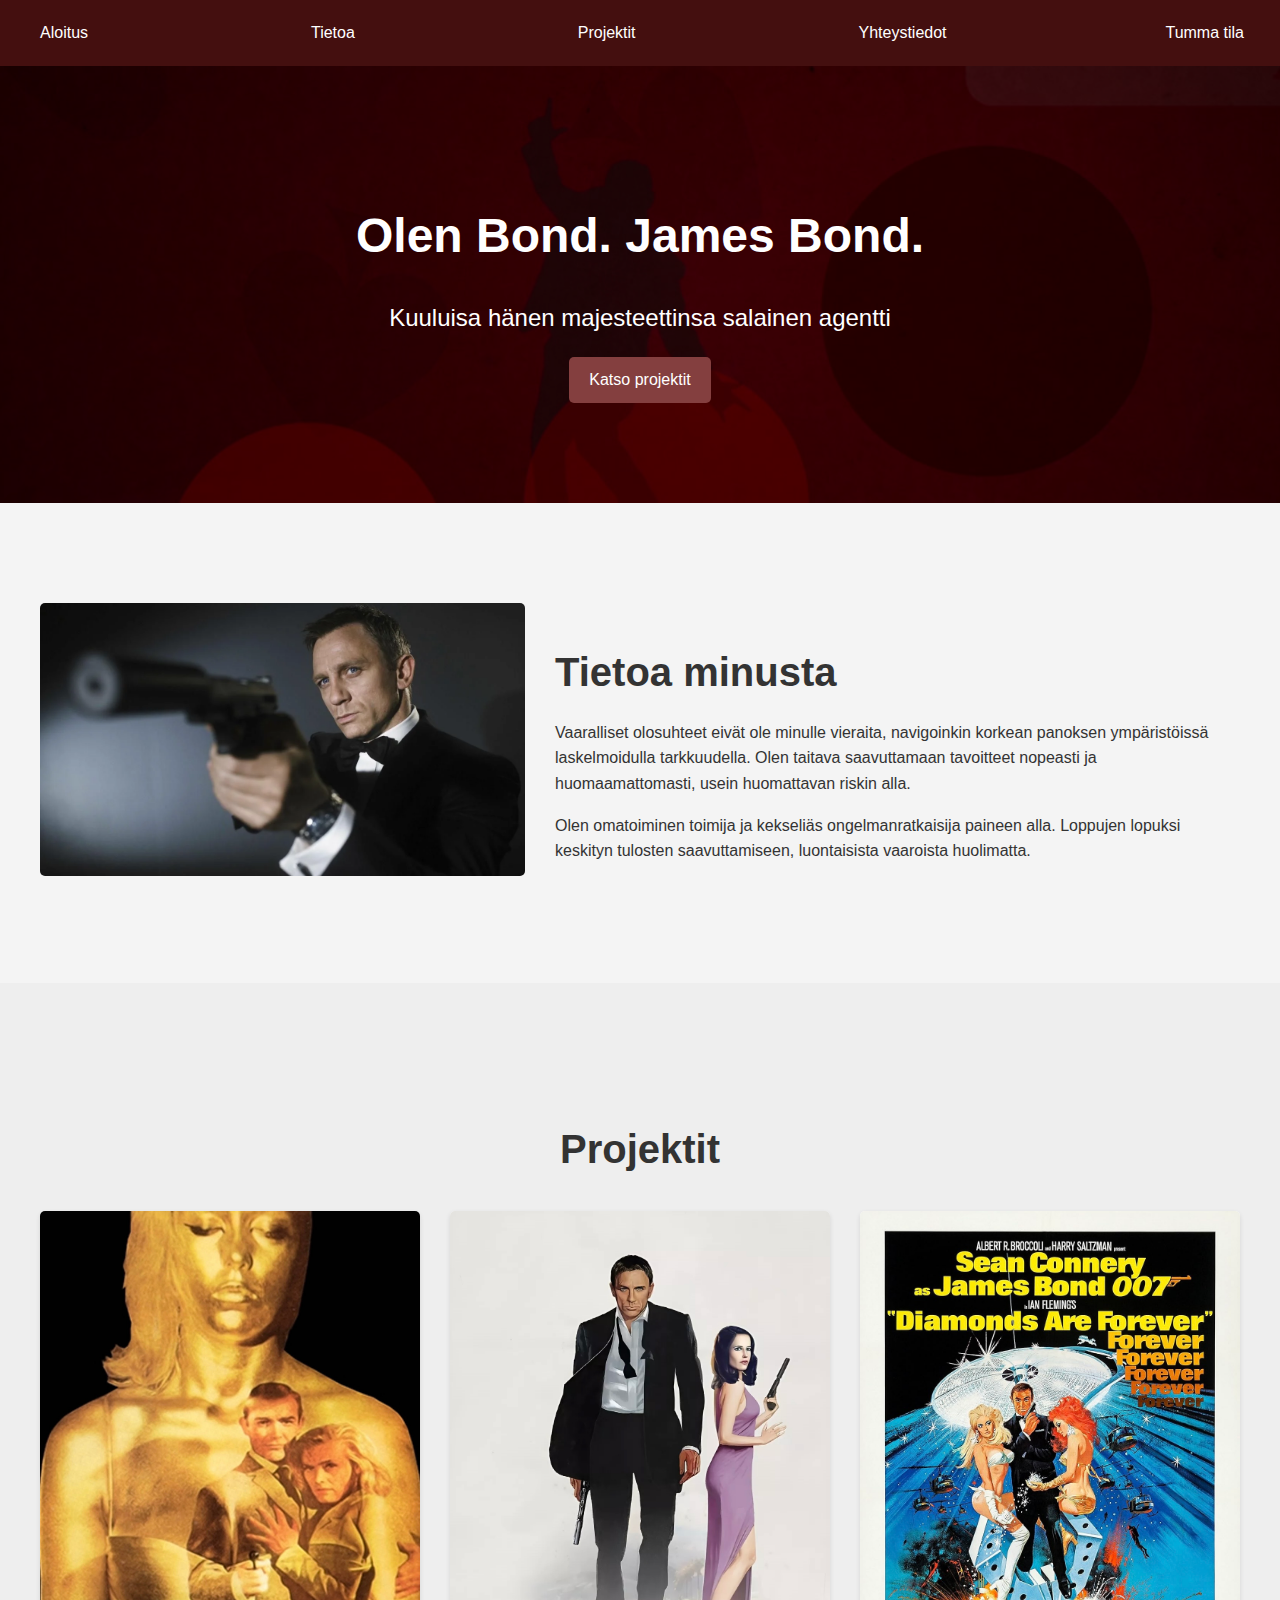
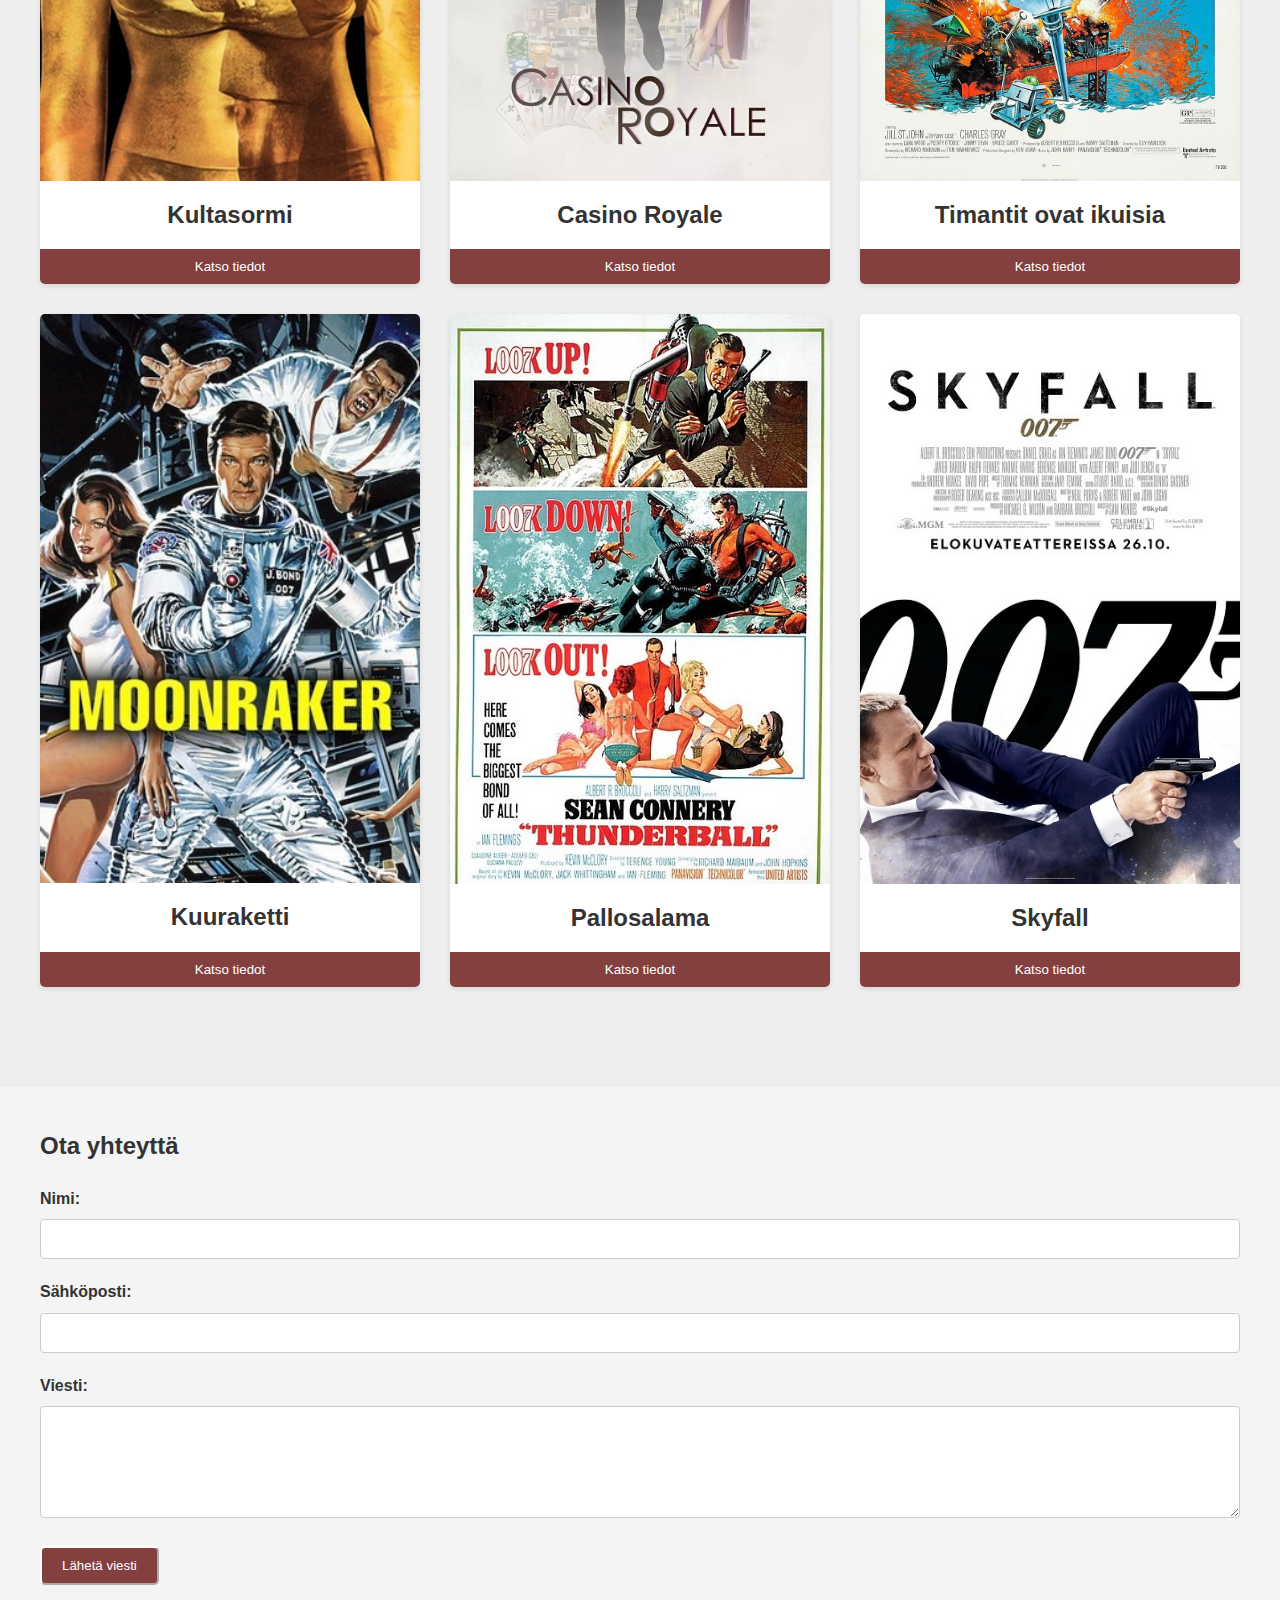
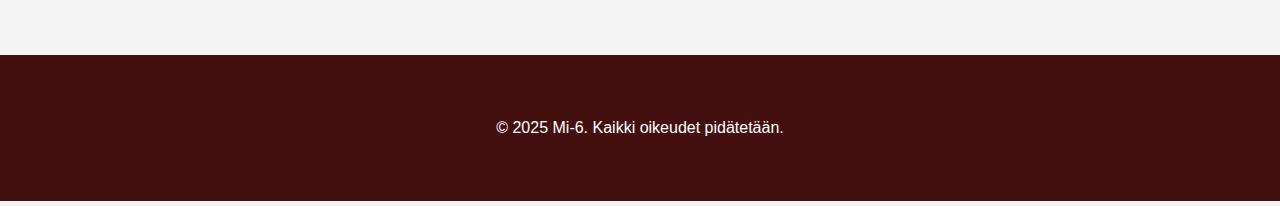
<file: 007-portfolio-sivu/index.html>
<!DOCTYPE html>
<html lang="fi">
<head>
    <meta charset="UTF-8">
    <meta name="viewport" content="width=device-width, initial-scale=1.0">
    <title>Portfolio</title>
    <link rel="stylesheet" href="styles.css">
</head>
<body>
    <header>
        <nav class="desktop-nav">
            <a href="#hero">Aloitus</a>
            <a href="#about">Tietoa</a>
            <a href="#projects">Projektit</a>
            <a href="#contact">Yhteystiedot</a>
            <button id="theme-toggle">Tumma tila</button>
        </nav>
        <div class="mobile-nav">
            <button class="hamburger">☰</button>
            <div class="mobile-nav-links">
                <a href="#hero">Aloitus</a>
                <a href="#about">Tietoa</a>
                <a href="#projects">Projektit</a>
                <a href="#contact">Yhteystiedot</a>
                <button id="theme-toggle-mobile">Tumma tila</button>
            </div>
        </div>
    </header>

    <main>
        <section id="hero" class="hero">
            <div class="hero-content">
                <h1>Olen Bond. James Bond.</h1>
                <p>Kuuluisa hänen majesteettinsa salainen agentti</p>
                <a href="#projects" class="button">Katso projektit</a>
            </div>
        </section>

        <section id="about" class="about">
            <div class="container">
                <div class="about-image">
                    <img src="images/gun1.webp" alt="Profiilikuva">
                </div>
                <div class="about-text">
                    <h2>Tietoa minusta</h2>
                    <p>Vaaralliset olosuhteet eivät ole minulle vieraita, navigoinkin korkean panoksen ympäristöissä laskelmoidulla tarkkuudella. Olen taitava saavuttamaan tavoitteet nopeasti ja huomaamattomasti, usein huomattavan riskin alla. </p>
                    <p>Olen omatoiminen toimija ja kekseliäs ongelmanratkaisija paineen alla. Loppujen lopuksi keskityn tulosten saavuttamiseen, luontaisista vaaroista huolimatta.</p>
                </div>
            </div>
        </section>

        <section id="projects" class="projects">
            <div class="container">
                <h2>Projektit</h2>
                <div class="project-grid">
                    <div class="project-card">
                        <img class="project-pic" src="images/Goldfinger 2.jpg" alt="Kultasormi">
                        <h3>Kultasormi</h3>
                        <button class="project-details-btn" data-modal="modal1">Katso tiedot</button>
                    </div>
                    <div class="project-card">
                        <img class="project-pic" src="images/casino.jpeg" alt="Casino Royale">
                        <h3>Casino Royale</h3>
                        <button class="project-details-btn" data-modal="modal2">Katso tiedot</button>
                    </div>
                    <div class="project-card">
                        <img class="project-pic" src="images/diamonds 2.jpg" alt="Timantit ovat ikuisia">
                        <h3>Timantit ovat ikuisia</h3>
                        <button class="project-details-btn" data-modal="modal3">Katso tiedot</button>
                    </div>
                    <div class="project-card">
                        <img class="project-pic" src="images/moonraker 2.jpg" alt="Kuuraketti">
                        <h3>Kuuraketti</h3>
                        <button class="project-details-btn" data-modal="modal3">Katso tiedot</button>
                    </div>
                    <div class="project-card">
                        <img class="project-pic" src="images/thunderball 2.jpg" alt="Pallosalama">
                        <h3>Pallosalama</h3>
                        <button class="project-details-btn" data-modal="modal3">Katso tiedot</button>
                    </div>
                    <div class="project-card">
                        <img class="project-pic" src="images/skyfall 2.jpg" alt="Skyfall">
                        <h3>Skyfall</h3>
                        <button class="project-details-btn" data-modal="modal3">Katso tiedot</button>
                    </div>
                    </div>
            </div>
        </section>

        <section id="contact">
            <div class="container">
                <h2>Ota yhteyttä</h2>
                <form>
                    <div class="form-group">
                        <label for="name">Nimi:</label>
                        <input type="text" id="name" name="name" required>
                    </div>
                    <div class="form-group">
                        <label for="email">Sähköposti:</label>
                        <input type="email" id="email" name="email" required>
                    </div>
                    <div class="form-group">
                        <label for="message">Viesti:</label>
                        <textarea id="message" name="message" rows="5" required></textarea>
                    </div>
                    <button type="submit" class="button">Lähetä viesti</button>
                </form>
            </div>
        </section>
    </main>

    <footer>
        <div class="container">
            <p>&copy; 2025 Mi-6. Kaikki oikeudet pidätetään.</p>
        </div>
    </footer>

    <button id="back-to-top" class="back-to-top">To top</button>

    <script src="script.js"></script>
</body>
</html>
</file>
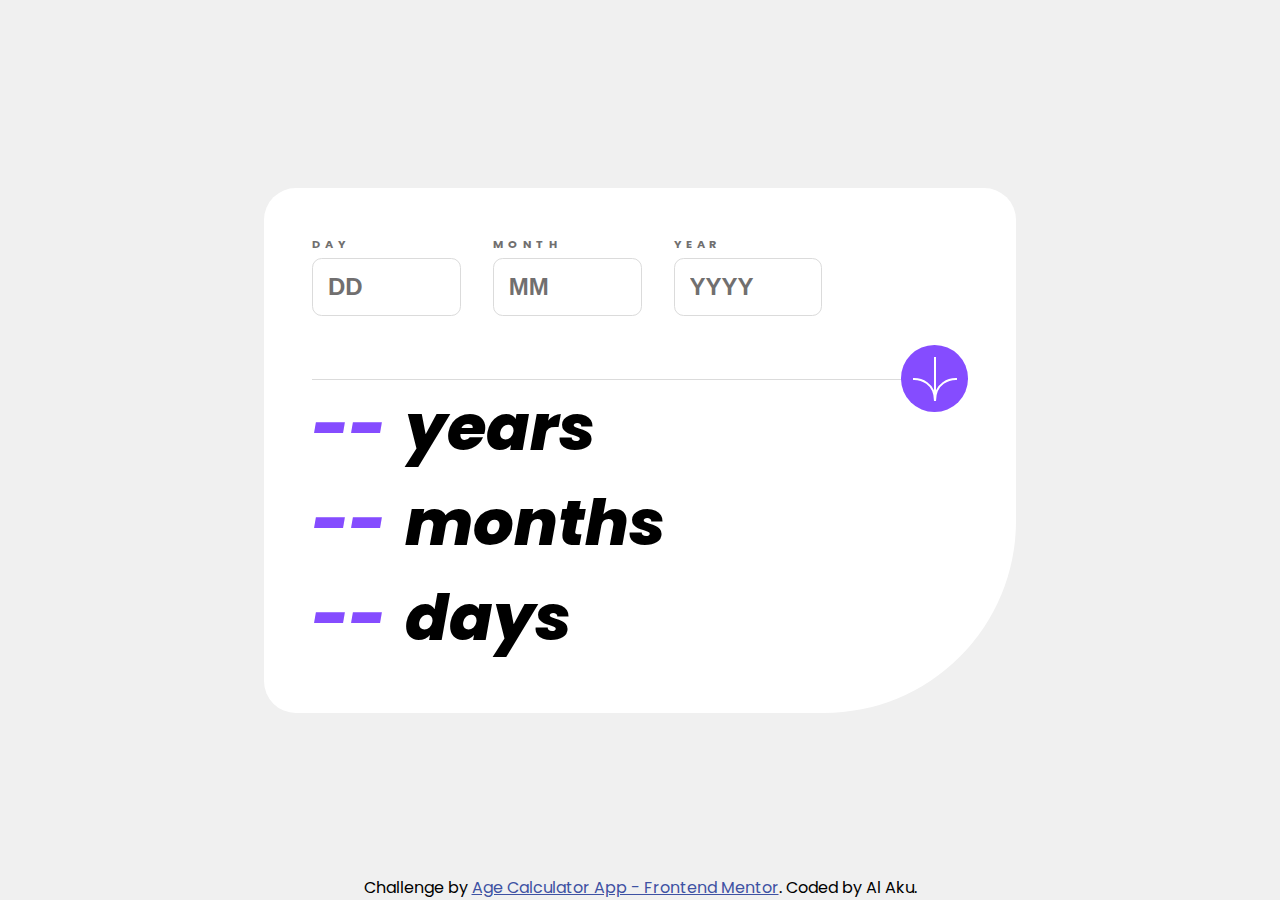
<file: age-calculator/index.html>
<!DOCTYPE html>
<html lang="en">
	<head>
		<meta charset="UTF-8" />
		<meta name="viewport" content="width=device-width, initial-scale=1.0" /> <!-- displays site properly based on user's device -->

		<link rel="icon" type="image/png" sizes="32x32" href="./assets/images/favicon-32x32.png"/>
		<link rel="preconnect" href="https://fonts.googleapis.com" />
		<link rel="preconnect" href="https://fonts.gstatic.com" crossorigin />
		<link href="https://fonts.googleapis.com/css2?family=Poppins:ital,wght@0,400;1,800&display=swap" rel="stylesheet"/>
		<link rel="stylesheet" href="style.css" />
		<title>Frontend Mentor | Age calculator app</title>

		<!-- Feel free to remove these styles or customise in your own stylesheet 👍 -->
	</head>
	<body>
		<main>
			<div class="container">
				<div class="inputs">
					<div class="day-input">
						<label for="day" id="day-label">Day</label>
						<input type="number" name="day" id="day" placeholder="DD" />
						<span class="error-day">Must be a valid day</span>
					</div>
					<div class="month-input">
						<label for="month" id="month-label">Month</label>
						<input type="number" name="month" id="month" placeholder="MM" />
						<span class="error-month">Must be a valid month</span>
					</div>
					<div class="year-input">
						<label for="year" id="year-label">Year</label>
						<input type="number" name="year" id="year" placeholder="YYYY" />
						<span class="error-year">Must be in the past</span>
					</div>
				</div>
				<div class="middle">
					<div class="line"></div>
					<button id="submitBtn" title="Submit" class="circle">
						<img src="./assets/images/icon-arrow.svg" alt="submit arrow" />
					</button>
				</div>
				<div class="results">
					<div class="result">
						<span id="years-result">--</span>
						<items>years</items>
					</div>
					<div class="result">
						<span id="months-result">--</span>
						<items>months</items>
					</div>
					<div class="result">
						<span id="days-result">--</span>
						<items>days</items>
					</div>
				</div>
			</div>
			<footer>
				Challenge by
				<a href="https://www.frontendmentor.io/challenges/age-calculator-app-dF9DFFpj-Q" target="_blank">Age Calculator App - Frontend Mentor</a>. 
				Coded by Al Aku</a>.
			</footer>
		</main>
		<script src="script.js"></script>
	</body>
</html>
</file>
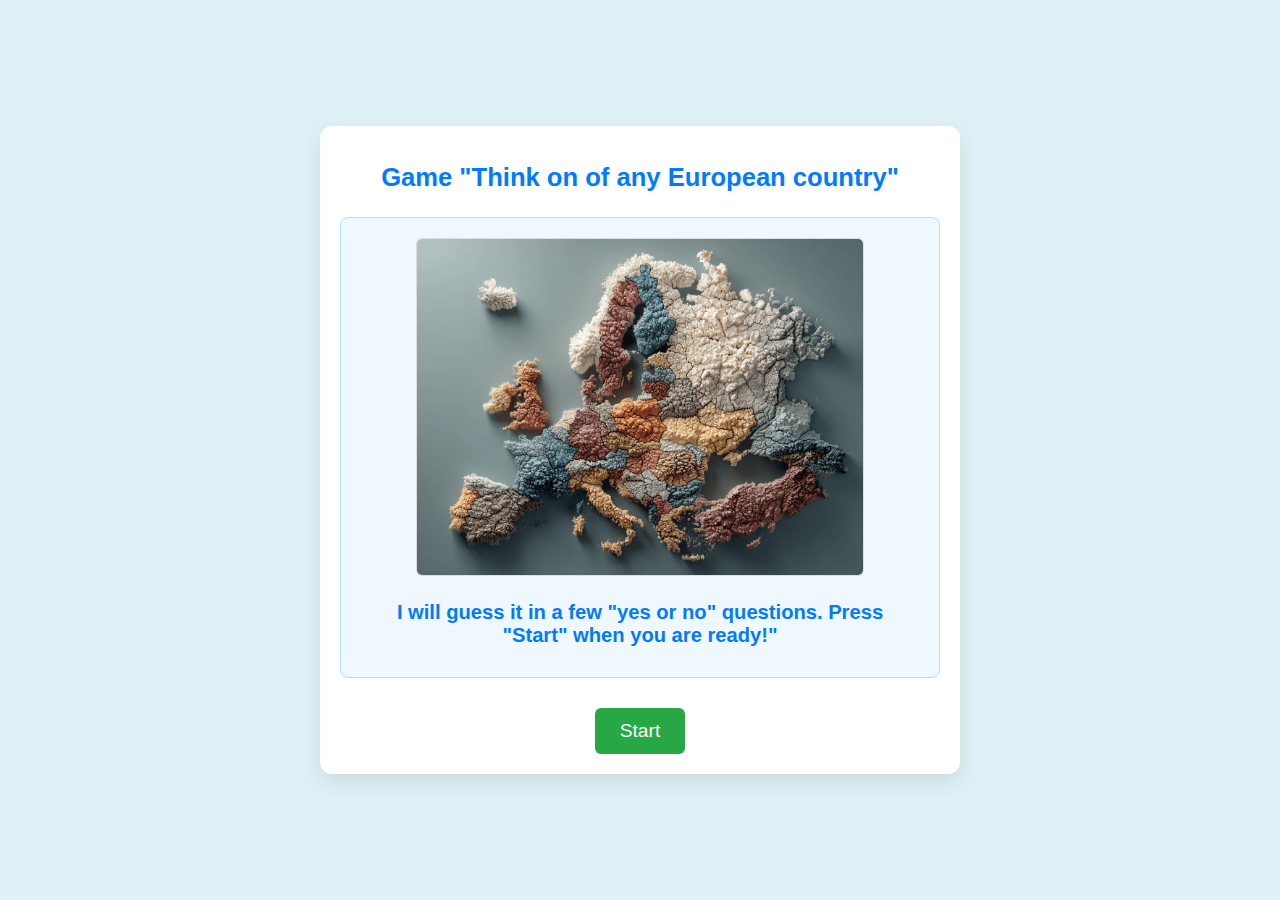
<file: europa-pa/index.html>
<!DOCTYPE html>
<html lang="en">
<head>
    <meta charset="UTF-8">
    <meta name="viewport" content="width=device-width, initial-scale=1.0">
    <title>Europa-pa</title>
    <link rel="stylesheet" href="style.css" />
</head>
<body>
    <div class="quiz-container">
        <h1>Game "Think on of any European country"</h1>

        <div id="question-container" class="question-box">
            <img id="question-image" src="images/start.png" alt="Question picture">
            <p id="question-text">I will guess it in a few "yes or no" questions. Press "Start" when you are ready!"</p>
            <p id="emoji" class="hidden"></p>
        </div>

        <div id="answers-container" class="answer-option hidden">
            <input type="radio" id="yesOption" name="answer" value="Yes">
            <label for="yesOption">Yes</label>
            <input type="radio" id="noOption" name="answer" value="No">
            <label for="noOption">No</label>
        </div>

        <button id="submit-btn" class="button hidden">Answer</button>
        <button id="start-restart-btn" class="button">Start</button>
    </div>

<script src="script.js"></script>   
</body>
</html>
</file>
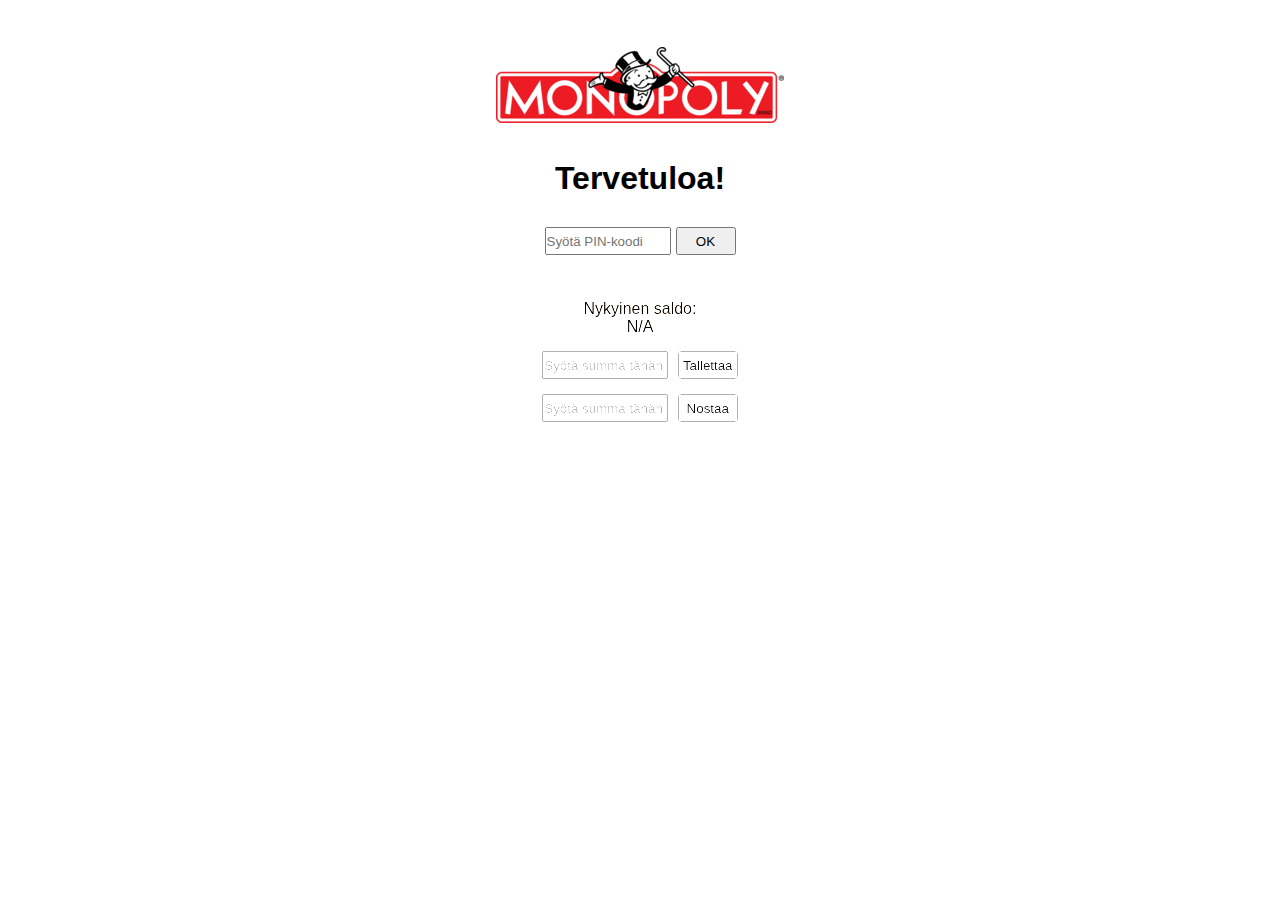
<file: pankkiautomaati/index.html>
<!DOCTYPE html>
<html lang="en">
<head>
    <meta charset="UTF-8">
    <meta name="viewport" content="width=device-width, initial-scale=1.0">
    <link rel="stylesheet" href="styles.css">
    <title>Pankkiautomaatti-simulaattori</title>
</head>
<body>
    <main>
    <div class="atm">
        <header></header>
        <h1>Tervetuloa!</h1>
        <input type="password" class="pinInput" placeholder="Syötä PIN-koodi" /><button id="pinBtn" class="pinButton">OK</button>
    <div id="moneyActions">
        <p class="viesti"> Nykyinen saldo: </p> <div id="saldo"><p id="saldo">N/A</p></div>
        <input type="text"  id="talletusSumma" class="moneyInput" placeholder="Syötä summa tähän"/>
        <button class="moneyButton" id="talletaBtn">Tallettaa</button>
        <input type="text" id="nostoSumma" class="moneyInput" placeholder="Syötä summa tähän" />
        <button class="moneyButton" id="nostaBtn">Nostaa</button>
    </div>
    <div id="viesti" class="message"></div>
    </div>
    <script src="script.js"></script>
</main>
</body>
</html>
</file>
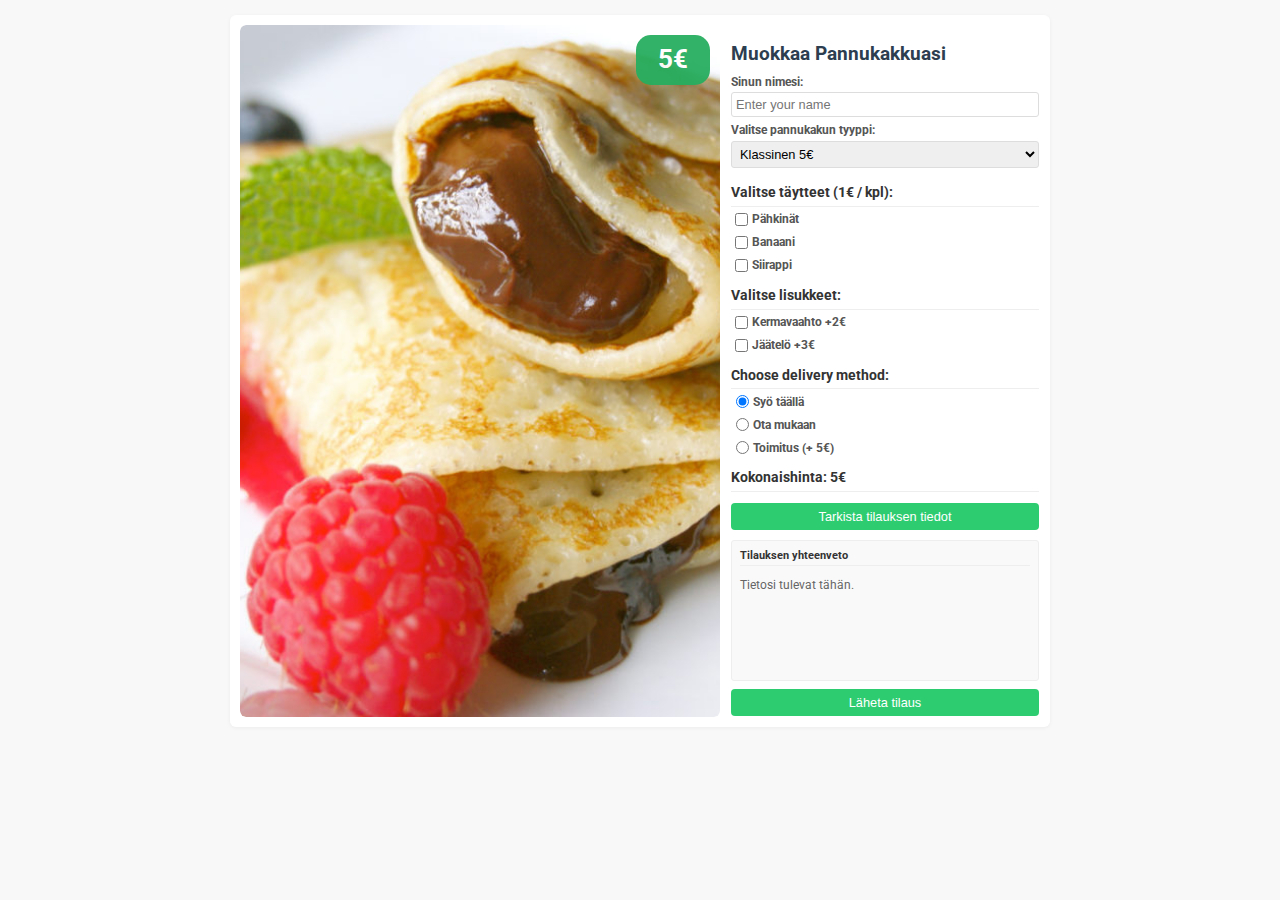
<file: pannukakku/index.html>
<!DOCTYPE html>
<html lang="en">
  <head>
    <meta charset="UTF-8" />
    <title>Tilaa pannukakku</title>
    <link rel="stylesheet" href="style.css" />
  </head>
  <body>
    <div class="container">
      <div class="image-container">
        <img src="crepes.jpg" alt="Delicious pancakes" />
        <div class="price-banner"><span id="totalPrice">5€</span></div>
      </div>

      <div class="form-container">
        <h2>Muokkaa Pannukakkuasi</h2>

        <form id="pancakeForm">
          <!-- Asiakkaan nimi -->
          <label for="customerName">Sinun nimesi:</label>
          <input type="text" id="customerName" placeholder="Enter your name" />

          <!-- Pannukakun tyyppi -->
          <label for="type">Valitse pannukakun tyyppi:</label>
          <select id="type">
            <option data-price="5">Klassinen 5€</option>
            <option data-price="6">Suklaa 6€</option>
            <option data-price="7">Mustikka 7€</option>
          </select>

          <!-- Täytteet -->
          <h3>Valitse täytteet (1€ / kpl):</h3>
          <label><input type="checkbox" class="topping" data-price="1" /> Pähkinät
          </label>
          <label
            ><input type="checkbox" class="topping" data-price="1" /> Banaani
          </label>
          <label
            ><input type="checkbox" class="topping" data-price="1" /> Siirappi
          </label>

          <!-- Lisukkeet -->
          <h3>Valitse lisukkeet:</h3>
          <label><input type="checkbox" class="extra" data-price="2" /> Kermavaahto +2€</label>
          <label><input type="checkbox" class="extra" data-price="3" /> Jäätelö +3€</label>

          <!-- Toimitustapa -->
          <h3>Choose delivery method:</h3>
          <label><input
              type="radio"
              name="delivery"
              class="delivery"
              data-price="0"
              checked
            />
            Syö täällä</label>
          <label><input
              type="radio"
              name="delivery"
              class="delivery"
              data-price="0"
            />
            Ota mukaan</label>
          <label><input
              type="radio"
              name="delivery"
              class="delivery"
              data-price="5"
            />
            Toimitus (+ 5€)</label>

          <!-- Kokonaishinnan näyttäminen -->
          <h3>Kokonaishinta: <span id="totalPriceDisplay">5€</span></h3>

          <!-- Tarkista tilaus -nappi -->
          <button type="button" id="seeOrder">Tarkista tilauksen tiedot</button>
        </form>

        <!-- Tilauksen yhteenvedon esittäminen -->
        <div id="orderSummary">
          <h3>Tilauksen yhteenveto</h3>
          <p id="summaryText">Tietosi tulevat tähän.</p>
        </div>

        <button type="button" id="sendOrder">Läheta tilaus</button>

      </div>
    </div>

    <script src="script.js"></script>
  </body>
</html>
</file>
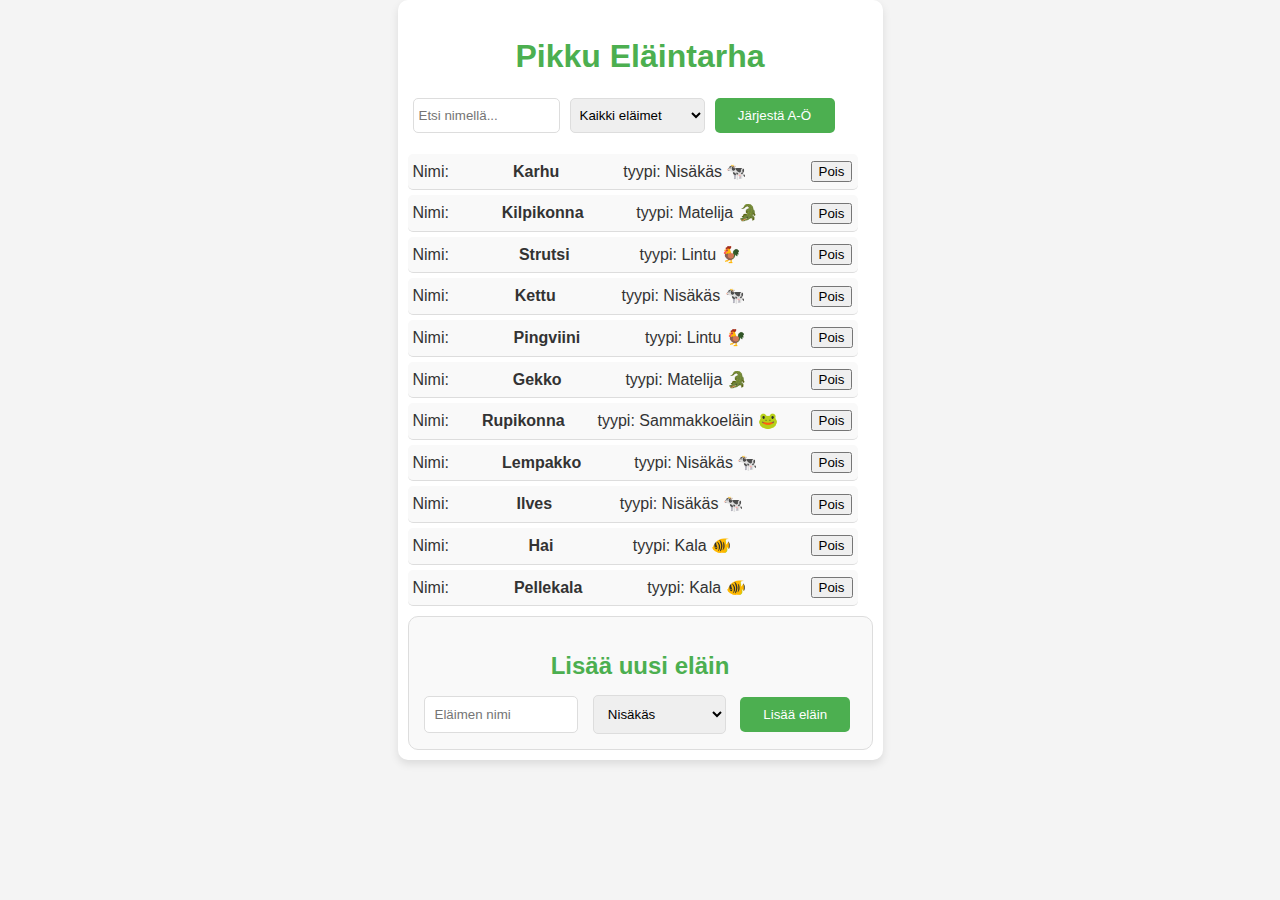
<file: pikku_eläintarha/index.html>
<!DOCTYPE html>
<html lang="fi">
  <head>
    <meta charset="UTF-8" />
    <meta name="viewport" content="width=device-width, initial-scale=1.0" />
    <title>Pikku Eläintarha</title>
    <link rel="icon" href="favicon.png" type="image/png" />
    <link rel="stylesheet" href="style.css" />
    <script src="script.js" defer></script>
  </head>
  <body>
    <div class="container">
      <h1>Pikku Eläintarha</h1>

      <!-- Haku ja suodatus osio -->
      <div class="controls">
        <input type="text" id="searchAnimal" placeholder="Etsi nimellä..." />
        <select id="filterType">
          <option value="Kaikki">Kaikki eläimet</option>
          <option value="Nisäkäs">Nisäkkäät</option>
          <option value="Lintu">Linnut</option>
          <option value="Matelija">Matelijat</option>
          <option value="Sammakkoeläin">Sammakkoeläimet</option>
          <option value="Kala">Kalat</option>
        </select>
        <button id="sortAnimals">Järjestä A-Ö</button>
      </div>

      <!-- Eläinten listanäkymä -->
      <ul id="animalList"></ul>

      <!-- Uuden eläimen lisääminen -->
      <div class="add-animal">
        <h2>Lisää uusi eläin</h2>
        <input type="text" id="newAnimalName" placeholder="Eläimen nimi" />
        <select id="newAnimalType">
          <option value="Nisäkäs">Nisäkäs</option>
          <option value="Lintu">Lintu</option>
          <option value="Matelija">Matelija</option>
          <option value="Sammakkoeläin">Sammakkoeläin</option>
          <option value="Kala">Kala</option>
        </select>
        <button id="addAnimal">Lisää eläin</button>
      </div>
    </div>
  </body>
</html>
</file>
<file: 007-portfolio-sivu/styles.css>
body {
    font-family: sans-serif;
    margin: 0;
    line-height: 1.6;
    background-color: #f4f4f4;
    color: #333;
    transition: background-color 0.3s ease, color 0.3s ease;
}
.dark-mode {
    background-color: #333;
    color: #f4f4f4;
}

.container {
    max-width: 1200px;
    margin: 0 auto;
    padding: 20px;
    
}

header {
    background-color: #440f0f;
    color: #440f0f;
    padding: 1rem 0;
    position: sticky;
    top: 0;
    z-index: 100;
}

nav.desktop-nav {
    display: flex;
    justify-content: space-between;
    align-items: center;
    padding: 0 20px;
}

nav.desktop-nav a {
    color: #fff;
    text-decoration: none;
    margin-left: 20px;
}

nav.desktop-nav a:hover {
    text-decoration: underline;
}

nav.desktop-nav button {
    background: none;
    color: #fff;
    border: none;
    padding: 0.5rem 1rem;
    cursor: pointer;
    font-size: 1rem;
}

nav.desktop-nav button:hover {
    text-decoration: underline;
}

.mobile-nav {
    display: none;
    background-color: #440f0f;
    color: #fff;
    padding: 1rem 20px;
    position: relative;
}

.hamburger {
    background: none;
    color: #fff;
    border: none;
    font-size: 1.5rem;
    cursor: pointer;
}

.mobile-nav-links {
    display: none;
    position: absolute;
    top: 100%;
    left: 0;
    width: 100%;
    background-color: #333;
    padding: 1rem;
    text-align: center;
}

.mobile-nav-links.open {
    display: block;
}

.mobile-nav-links a,
.mobile-nav-links button {
    display: block;
    color: #fff;
    text-decoration: none;
    padding: 0.75rem 0;
    font-size: 1rem;
    border: none;
    background: none;
    width: 100%;
    text-align: center;
    cursor: pointer;
}

.mobile-nav-links a:hover,
.mobile-nav-links button:hover {
    text-decoration: underline;
}

.hero {
    background-image: url('images/red.jpg'); 
    background-size: cover;
    background-position: center;
    color: #fff;
    text-align: center;
    padding: 100px 0;
    position: relative;
}

.hero::before {
    content: '';
    position: absolute;
    top: 0;
    left: 0;
    width: 100%;
    height: 100%;
    background-color: rgba(0, 0, 0, 0.5); 
}

.hero-content {
    position: relative;
    z-index: 1;
}

.hero h1 {
    font-size: 3rem;
    margin-bottom: 10px;
}

.hero p {
    font-size: 1.5rem;
    margin-bottom: 20px;
}

.button {
    display: inline-block;
    background-color: #843f3f;
    color: #fff;
    padding: 10px 20px;
    text-decoration: none;
    border-radius: 5px;
    border-color: white;
    transition: background-color 0.3s ease;
}

.button:hover {
    background-color: #777;
}

.about {
    padding: 80px 0;
}

.about .container {
    display: flex;
    flex-wrap: wrap;
    gap: 30px;
    align-items: center;
}

.about-image {
    flex: 1 1 300px;
}

.about-image img {
    width: 100%;
    border-radius: 5px;
}

.about-text {
    flex: 1 1 500px;
}

.about-text h2 {
    font-size: 2.5rem;
    margin-bottom: 15px;
}

.projects {
    background-color: #eee;
    padding: 80px 0;
}

.dark-mode .projects {
    background-color: #222;
}

.projects h2 {
    font-size: 2.5rem;
    text-align: center;
    margin-bottom: 30px;
}

.project-grid {
    display: grid;
    grid-template-columns: repeat(auto-fit, minmax(300px, 1fr));
    gap: 30px;
}

.project-card {
    background-color: #fff;
    border-radius: 5px;
    overflow: hidden;
    box-shadow: 0 2px 5px rgba(0, 0, 0, 0.1);
    transition: transform 0.3s ease;
}

.project-pic {
    width: 100px;
}

.dark-mode .project-card {
    background-color: #444;
    color: #fff;
}

.project-card:hover {
    transform: translateY(-5px);
}

.project-card img {
    width: 100%;
    display: block;
    height: auto;
}

.project-card h3 {
    padding: 15px;
    margin: 0;
    font-size: 1.5rem;
    text-align: center;
}

.project-card button {
    display: block;
    width: 100%;
    background-color: #843f3f;
    color: #fff;
    border: none;
    padding: 10px;
    text-align: center;
    text-decoration: none;
    cursor: pointer;
    transition: background-color 0.3s ease;
}

.dark-mode .project-card button {
    background-color: #777;
}

.project-card button:hover {
    background-color: #777;
}

.contact {
    padding: 60px 0; 
    background-color: transparent; 
    color: inherit; 
}

.contact h2 {
    font-size: 2.2rem;
    text-align: center;
    margin-bottom: 30px;
    color: inherit;
}

.contact form {
    max-width: 500px; 
    margin: 0 auto; 
    padding: 0; 
    background-color: transparent; 
    border-radius: 0; 
    box-shadow: none; 
}

.form-group {
    margin-bottom: 20px; 
}

.form-group label {
    display: block;
    margin-bottom: 8px;
    font-weight: bold;
    color: inherit;
}

.form-group input[type="text"],
.form-group input[type="email"],
.form-group textarea {
    width: 100%;
    padding: 10px;
    border: 1px solid #ccc; 
    border-radius: 4px;
    font-size: 1rem;
    box-sizing: border-box;
    background-color: #fff; 
    color: #333;
    transition: border-color 0.2s ease;
}

.dark-mode .form-group input[type="text"],
.dark-mode .form-group input[type="email"],
.dark-mode .form-group textarea {
    background-color: #555;
    color: #f4f4f4;
    border-color: #777;
}

.form-group input[type="text"]:focus,
.form-group input[type="email"]:focus,
.form-group textarea:focus {
    border-color: #333; 
    outline: none;
}

.dark-mode .form-group input[type="text"]:focus,
.dark-mode .form-group input[type="email"]:focus,
.dark-mode .form-group textarea:focus {
    border-color: #aaa;
}

.form-group textarea {
    resize: vertical;
    min-height: 100px;
}

.contact .button {
    width: auto;
    padding: 10px 20px;
    font-size: 1rem;
    border-radius: 5px;
    background-color: #333;
    color: #fff;
    border: none;
    cursor: pointer;
    transition: background-color 0.2s ease;
}

.dark-mode .contact .button {
    background-color: #6a5acd;
}

.contact .button:hover {
    background-color: #555;
}

.dark-mode .contact .button:hover {
    background-color: #7b68ee;
}

footer {
    background-color: #440f0f;
    color: #fff;
    text-align: center;
    padding: 1.5rem 0;
    margin-top: 50px;
}

.back-to-top {
    position: fixed;
    bottom: 20px;
    right: 20px;
    background-color: #440f0f;
    color: #fff;
    border: none;
    border-radius: 50%;
    width: 50px;
    height: 50px;
    font-size: 1rem;
    cursor: pointer;
    box-shadow: 0 2px 5px rgba(0, 0, 0, 0.2);
    transition: background-color 0.3s ease, opacity 0.3s ease;
    opacity: 0;
    pointer-events: none;
}

.back-to-top.show {
    opacity: 1;
    pointer-events: auto;
}

.back-to-top:hover {
    background-color: #777;
}


@media (max-width: 768px) {
    nav.desktop-nav {
        display: none;
    }

    .mobile-nav {
        display: block;
    }

    .hero h1 {
        font-size: 2.5rem;
    }

    .hero p {
        font-size: 1.2rem;
    }

    .about .container {
        flex-direction: column;
        text-align: center;
    }

    .about-image {
        margin-bottom: 20px;
    }

    .project-grid {
        grid-template-columns: 1fr; /* Stack projects on small screens */
    }

    .contact form {
        padding: 0; /* Remove form padding on smaller screens too */
    }
}
</file>
<file: age-calculator/style.css>
body {
	font-family: 'Poppins', sans-serif;
	box-sizing: border-box;
	margin: 0;
}

main {
	display: flex;
	position: relative;
	justify-content: center;
	align-items: center;
	width: 100%;
	max-width: 1440px;
	margin: 0 auto;
	background-color: hsl(0, 0%, 94%);
	height: 100vh;
}

.container {
	width: 100%;
	max-width: 41em;
	min-width: 18em;
	background-color: hsl(0, 0%, 100%);
	padding: 3em;
	margin: 0 2em;
	border-radius: 2em 2em 12em 2em;
}

.inputs {
	display: flex;
	column-gap: 2em;
}

input[type='number'] {
	padding: 10px 15px;
	margin: 5px 0;
	line-height: 1.5;
	font-size: 1.5em;
	color: black;
	font-weight: 700;
	border-radius: 0.4em;
	border: 1px solid hsl(0, 0%, 86%);
	background-color: hsl(0, 0%, 100%);
}

.day-input,
.month-input,
.year-input {
	max-width: 9.3em;
	min-width: 6.5em;
	display: flex;
	flex-direction: column;
}

.error-day,
.error-month,
.error-year {
	color: hsl(0, 100%, 67%);
	opacity: 0;
}

label {
	font-size: 0.7em;
	letter-spacing: 0.4em;
}

span {
	font-size: 0.8em;
}

label,
::placeholder {
	font-weight: 700;
	text-transform: uppercase;
	color: hsl(0, 1%, 44%);
}

.line {
	margin-top: 2.5em;
	border-bottom: 1px solid hsl(0, 0%, 86%);
}

.middle {
	position: relative;
}

.circle {
	height: 5em;
	width: 5em;
	display: flex;
	align-items: center;
	justify-content: center;
	border-radius: 50%;
	background-color: hsl(259, 100%, 65%);
	position: absolute;
	top: -2.5em;
	right: 0;
	cursor: pointer;
	border: none;
}

.result {
	display: flex;
	align-items: center;
	color: hsl(259, 100%, 65%);
	font-size: 2em;
	font-weight: 800;
	font-style: italic;
}

.result > span {
	font-size: 2em;
	font-weight: 800;
	font-style: italic;
}

items {
	color: black;
	font-size: 2em;
	font-weight: 800;
	margin-left: 0.3em;
}

@media screen and (max-width: 670px) {
	.container {
		padding: 2em;
	}
	.inputs {
		column-gap: 1em;
	}
	input[type='number'] {
		font-size: 0.9em;
	}
	.day-input,
	.month-input,
	.year-input {
		min-width: 3.5em;
	}
	.error {
		font-size: 0.6em;
	}
	.line {
		margin: 2em 0 4em 0;
	}
	.circle {
		height: 4em;
		width: 4em;
		top: -2em;
		right: calc(50% - 2em);
	}
	.result {
		font-size: 1.5em;
	}
}

footer {
	position: absolute;
	bottom: 0;
	font-size: 1em;
	text-align: center;
}
footer a {
	color: hsl(228, 45%, 44%);
}
</file>
<file: europa-pa/style.css>
body {
    font-family: 'Segoe UI', Tahoma, Geneva, Verdana, sans-serif;
    display: flex;
    justify-content: center;
    align-items: center;
    min-height: 100vh;
    background-color: #e0f2f7; 
    margin: 0;
    color: #333;
}

.quiz-container {
    background-color: #ffffff;
    padding: 20px;
    border-radius: 12px;
    box-shadow: 0 8px 25px rgba(0, 0, 0, 0.1);
    width: 90%;
    max-width: 600px;
    text-align: center;
}

h1 {
    color: #007bff; 
    margin-bottom: 25px;
    font-size: 1.6em;
}

.question-box {
    background-color: #f0f8ff; 
    border: 1px solid #b3e0ff;
    padding: 20px;
    margin-bottom: 20px;
    border-radius: 8px;
    font-size: 1.4em;
    font-weight: bold;
    min-height: 80px; 
    display: flex;
    flex-direction: column; 
    align-items: center;
    justify-content: center;
}

#question-image {
    max-width: 100%;    /*  */
    width: 80%; 
    border-radius: 6px;
    margin-bottom: 15px; 
    border: 1px solid #ddd;
}

#question-text {
    margin: 10px; 
    color: #007bff; 
    font-size: 0.9em;
}

.answers-box {
    background-color: #ffffff;
    border: 1px solid #ddd;
    padding: 15px;
    margin-bottom: 20px;
    border-radius: 8px;
    text-align: left;
    
}

.answer-option {
    display: flex;
    margin-bottom: 10px;
    font-size: 1.1em;
    cursor: pointer;
    padding: 10px;
    border-radius: 5px;
    transition: background-color 0.2s ease, color 0.2s ease;
}

.answer-option:last-child {
    margin-bottom: 0;
}

.answer-option input[type="radio"] {
    opacity: 0;
    width: 0;
    height: 0;
    position: absolute;
}

.answer-option label {
    display: flex;
    align-items: center;
    cursor: pointer;
    padding: 10px 15px;
    border: 2px solid #ccc;
    border-radius: 5px;
    transition: background-color 0.2s, border-color 0.2s;
    flex-grow: 1;
    position: relative;
    padding-left: 35px;
    margin: 15px;
}

.answer-option label::before {
    content: '';
    width: 18px;
    height: 18px;
    border-radius: 50%;
    border: 2px solid #aaa;
    background-color: #fff;
    position: absolute;
    left: 10px;
    top: 50%;
    transform: translateY(-50%);
    transition: background-color 0.2s, border-color 0.2s;
}

.answer-option input[type="radio"]:checked + label {
    background-color: #e0f8e0; 
    border-color: #28a745; 
}

.answer-option input[type="radio"]:checked + label::before {
    background-color: #28a745;    /* little green circle inside */
    border-color: #28a745;
    box-shadow: inset 0 0 0 4px #fff;   /* whitr dot inside */
}

.button {
    background-color: #28a745; 
    color: white;
    padding: 12px 25px;
    border: none;
    border-radius: 6px;
    cursor: pointer;
    font-size: 1.2em;
    margin-top: 10px;
    transition: background-color 0.3s ease, transform 0.1s ease;
}

.button:disabled {
    background-color: #c2c2c2; 
}

.button:disabled:hover {
    background-color: #c2c2c2; 
    transform: translateY(0px);
}

.button:hover {
    background-color: #218838;
    transform: translateY(-2px);
}

.button:active {
    transform: translateY(0);
}

.hidden {
    display: none;
}

#emoji {
    font-size: 3em; 
    margin: 0;
}
</file>
<file: pankkiautomaati/styles.css>
@import url('https://fonts.googleapis.com/css2?family=Poppins');
* {
    margin: 0;
    padding: 0;
    box-sizing: border-box;
}

body {
    background: hsl(0, 0%, 100%) no-repeat center top;
    background-size: cover;
    font-family: "Red Hat Display", Arial, sans-serif;
}

main {
    margin: 10px auto;
    width: 300px;
}

.atm {
    margin-top: 10px;
    text-align:center;
   /* background-color: blanchedalmond; */
}

#moneyActions {
    border-color: rgb(164, 11, 11);
    border-radius: 5px;
    border-width: 4px;
    background-color: rgb(251, 239, 224);
    width: 270px;
    height: 155px;
    text-align: center;
    margin-top: 30px;
    display:inline-block;
    pointer-events: none; 
    filter: brightness(1.5);  
}

header {
    height:150px;
    background: url(images/monopoly-logo.png) no-repeat center;
    border-top-left-radius: 20px;
    border-top-right-radius: 20px;
}

.pinInput {
    margin-top: 30px;
    width: 126px;
    height: 28px;
}
.pinButton {
    margin-left: 5px;
    margin-top: 15px;
    width: 60px;
    height: 28px;
}
.moneyButton {
    margin-left: 5px;
    margin-top: 15px;
    width: 60px;
    height: 28px;
}
.moneyInput {
    margin-top: 15px;
    width: 126px;
    height: 28px;
}
.viesti {
    margin-top: 15px;

}
</file>
<file: pannukakku/style.css>
@import url('https://fonts.googleapis.com/css2?family=Roboto:wght@400;700&display=swap');

body {
    font-family: 'Roboto', sans-serif;
    line-height: 1.3;
    margin: 0;
    padding: 0;
    background-color: #f8f8f8;
    color: #444;
}

.container {
    max-width: 800px;
    margin: 15px auto;
    padding: 10px;
    background-color: #fff;
    border-radius: 6px;
    box-shadow: 0 1px 4px rgba(0, 0, 0, 0.05);
    display: flex;
    align-items: stretch;
    gap: 10px;
}

.image-container {
    flex: 0 0 60%;
    border-radius: 6px;
    overflow: hidden;
    position: relative;
    display: flex;
    align-items: stretch;
}

.image-container img {
    display: block;
    width: 100%;
    height: 100%;
    object-fit: cover;
    border-radius: 6px;
}

.price-banner {
    position: absolute;
    height: 34px;
    width: 42px;
    text-align: center;
    top: 10px; 
    right: 10px; 
    background-color: #e74c3c; 
    color: #fff;
    padding: 8px 16px; 
    border-radius: 15px; 
    font-weight: bold;
    font-size: 1.6em; 
    opacity: 0.95; 
    transform: scale(1);
    transition: transform 0.2s ease-in-out, background-color 0.3s ease-in-out; 
}

.price-banner.updated {
    transform: scale(1.1); 
}

.form-container {
    flex: 1;
    padding: 1px;
}

h2 {
    color: #2c3e50;
    font-weight: bold;
    margin-bottom: 8px;
    font-size: 1.2em;
}

h3 {
    color: #333;
    margin-top: 10px;
    margin-bottom: 3px;
    border-bottom: 1px solid #eee;
    padding-bottom: 3px;
    font-size: 0.9em;
}

label {
    display: flex;
    align-items: center;
    margin-bottom: 2px;
    font-weight: bold;
    color: #555;
    font-size: 0.75em;
}

label input[type="checkbox"],
label input[type="radio"] {
    margin-right: 4px;
    margin-bottom: 5px; 
}

select,
input[type="text"] {
    margin-bottom: 6px;
    padding: 4px;
    border: 1px solid #ddd;
    border-radius: 3px;
    box-sizing: border-box;
    font-size: 0.8em;
    width: 100%;
}

button {
    background-color: #2ecc71;
    color: #fff;
    padding: 6px 12px;
    border: none;
    border-radius: 4px;
    cursor: pointer;
    font-size: 0.8em;
    transition: background-color 0.15s ease-in-out;
    margin-top: 8px;
    width: 100%;
}

button:hover {
    background-color: #27ae60;
}

#searchOrder {
    background-color: #ffd6e0;
    color: #000000;
    padding: 6px 6px;
    border: none;
    border-radius: 4px;
    cursor: pointer;
    font-size: 0.8em;
    margin-top: 13px;
    width: 100%;
}

.statusSelect {
    width: 45%;
}

.statusBtn {
    background-color: #c7c7c7;
    color: #fff;
    padding: 6px 6px;
    border: none;
    border-radius: 4px;
    cursor: pointer;
    font-size: 0.8em;
    transition: background-color 0.15s ease-in-out;
    margin: 6px;
    width: 45%;
}

.statusBtn:hover {
    background-color: #8f8f8f;
}

#sortOrders {
    background-color: #59763b;
}

#deleteDelivered {
    background-color: #6c335d;
}

#orderSummary {
    margin-top: 10px;
    padding: 8px;
    border: 1px solid #eee;
    border-radius: 3px;
    background-color: #f9f9f9;
    font-size: 0.75em;
}

#orderSummary h3 {
    margin-top: 0;
    margin-bottom: 2px;
    color: #333;
    border-bottom: 1px solid #eee;
    padding-bottom: 2px;
    font-size: 0.9em;
}

#orderSummary p {
    color: #666;
    margin-bottom: 0.3em;
    height: 90px;
}

@media (max-width: 600px) {
    .container {
        flex-direction: column;
        align-items: center;
        margin: 10px;
        padding: 10px;
        gap: 10px;
    }

    .image-container {
        width: 100%;
        margin-bottom: 10px;
    }

    .form-container {
        width: 100%;
        padding: 10px;
    }
}

.data-grid {
    display: grid;
    grid-template-columns: repeat(auto-fit, minmax(280px, 1fr)); 
    width: 100%;
    gap: 25px;
    margin-bottom: 30px;
}

.data-card {
    background-color: #f9f9f9;
    border: 1px solid #ddd;
    border-radius: 8px;
    padding: 20px;
    box-shadow: 0 2px 8px rgba(0,0,0,0.05);
    transition: transform 0.2s ease-in-out, background-color 0.2s ease;
}

.data-card:hover {
    transform: translateY(-5px);
    box-shadow: 0 4px 12px rgba(0,0,0,0.1);
}

#password-form {
    background-color: #fff;
    padding: 30px;
    border-radius: 8px;
    box-shadow: 0 4px 10px rgba(0, 0, 0, 0.1);
    text-align: center;
}

#password-form h2 {
    margin-bottom: 20px;
    color: #333;
}

#password-input {
    width: 200px;
    padding: 10px;
    margin-bottom: 15px;
    border: 1px solid #ddd;
    border-radius: 4px;
    font-size: 16px;
}

#submit-button {
    background-color: #007bff;
    color: white;
    padding: 10px 20px;
    border: none;
    border-radius: 4px;
    cursor: pointer;
    font-size: 16px;
    width: 200px;
    transition: background-color 0.3s ease;
}

#submit-button:hover {
    background-color: #0056b3;
}

#error-message {
    color: red;
    margin-top: 10px;
    display: none; 
}

#data-display-section {
    display: none;
}
</file>
<file: pikku_eläintarha/style.css>
body {
  font-family: 'Arial', sans-serif;
  margin: 0;
  padding: 0;
  background-color: #f4f4f4;
  color: #333;
  line-height: 1.6;
}

.container {
  width: 465px;
  margin: 0 auto;
  padding: 10px;
  background-color: #fff;
  border-radius: 10px;
  box-shadow: 0 4px 8px rgba(0, 0, 0, 0.1);
}

h1 {
  color: #4CAF50;
  text-align: center;
  margin-bottom: 10px;
}

.controls {
  display: flex;
  flex-wrap:wrap;
  justify-content:flex-start;
  margin-bottom: 10px;
}

.controls input[type="text"],
.controls select {
  padding: 5px;
  margin: 5px;
  border: 1px solid #ddd;
  border-radius: 5px;
  width: 135px;
 transition: all 0.3s ease; 
}

.controls input[type="text"]:focus,
.controls select:focus {
  border-color: #4CAF50;
  box-shadow: 0 0 5px rgba(76, 175, 80, 0.3);
  outline: none;
}

#sortAnimals {
  background-color: #4CAF50;
  color: white;
  padding: 10px 15px;
  border: none;
  border-radius: 5px;
  cursor: pointer;
  margin: 5px;
  transition: background-color 0.3s ease;
  width: 120px;
}

#sortAnimals:hover {
  background-color: #45a049;
}

#animalList {
  list-style: none;
  padding: 0;
  margin-bottom: 10px;
}

#animalList ul {
  background-color: #f9f9f9;
  padding: 5px;
  border-bottom: 1px solid #ddd;
  border-radius: 5px;
  margin-bottom: 5px;
  width: 440px;
  display: flex; 
  justify-content:space-between; 
  align-items:center; 
  transition: background-color 0.3s ease;
}

#animalList li:last-child {
  border-bottom: none;
}

#animalList li:hover {
  background-color: #f0f0f0;
}

.add-animal {
  padding: 10px;
  background-color: #f9f9f9;
  border-radius: 10px;
  border: 1px solid #ddd;
}

.add-animal h2 {
  color: #4CAF50;
  margin-bottom: 5px;
  text-align: center;
}

.add-animal input[type="text"],
.add-animal select {
  padding: 10px;
  margin: 5px;
  border: 1px solid #ddd;
  border-radius: 5px;
 /* width: calc(50% - 10px); */
  transition: all 0.3s ease;
  width: 30%;

}

.add-animal input[type="text"]:focus,
.add-animal select:focus {
  border-color: #4CAF50;
  box-shadow: 0 0 5px rgba(76, 175, 80, 0.3);
  outline: none;
}

/* #searchAnimal {
    width: 150px;
}

#filterType {
    width: 150px;
}  */

.add-animal button {
  background-color: #4CAF50;
  color: white;
  padding: 10px 15px;
  border: none;
  border-radius: 5px;
  cursor: pointer;
  margin: 5px;  
  transition: background-color 0.3s ease;
  width: 110px;
}

.add-animal button:hover {
  background-color: #45a049;
}

@media (max-width: 768px) {
  .controls {
    flex-direction: column;
  }
/*
  .controls input[type="text"],
  .controls select,
  .add-animal input[type="text"],
  .add-animal select {
    width: 100%; 
  }*/
}

/* #newAnimalName {
    width: 145px;
}

#newAnimalType {
    width: 145px;
} */

.input {
  width: 150px;
}
.select {
  width: 150px;
}
</file>
